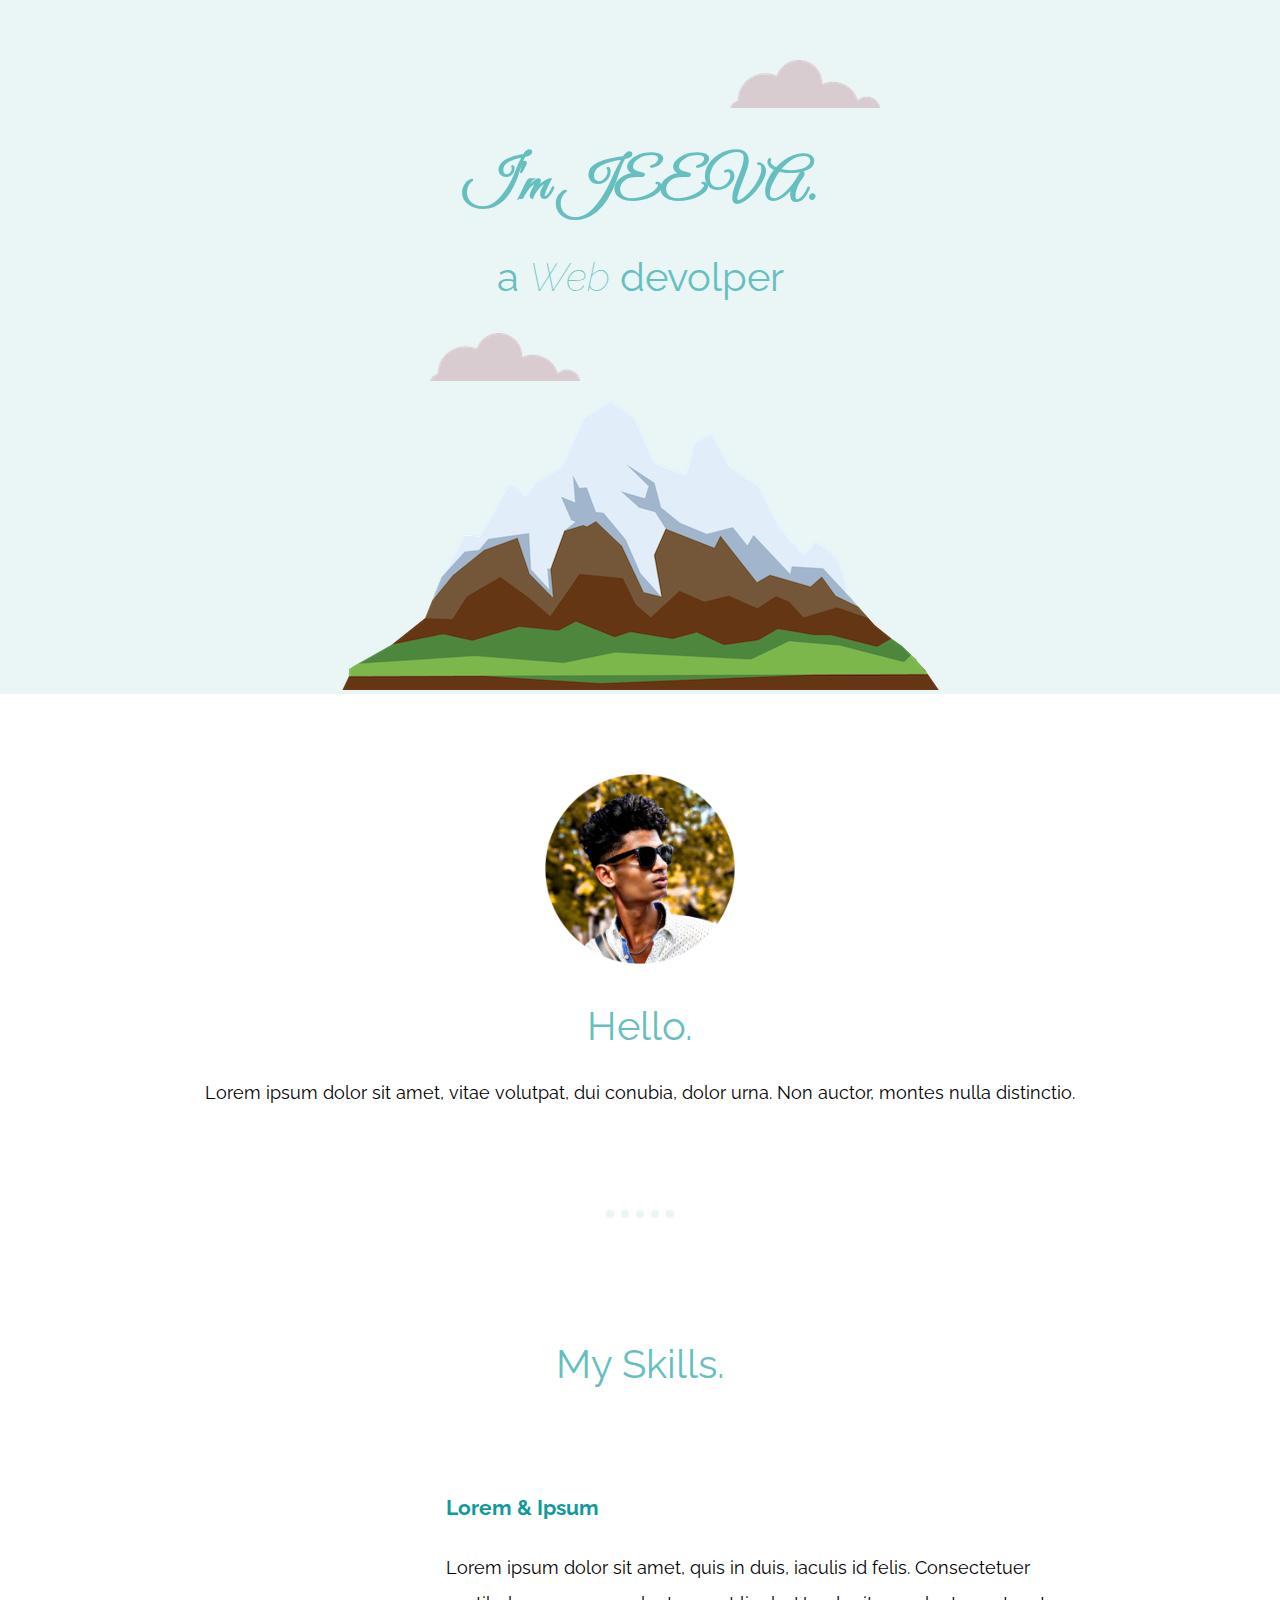
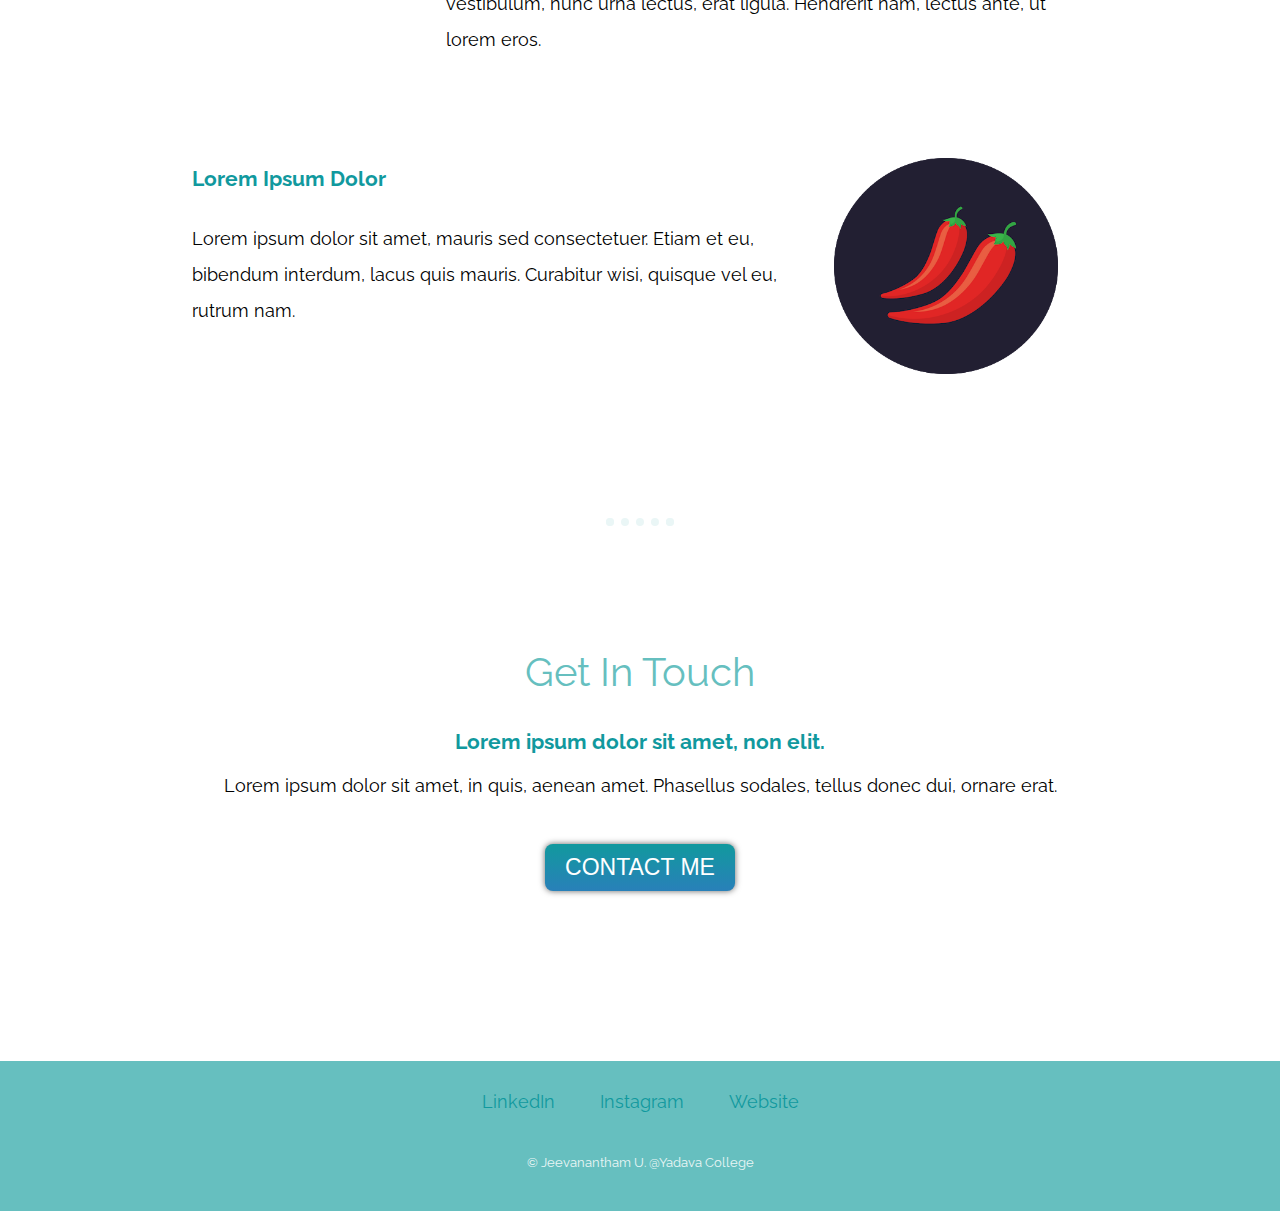
<file: index.html>
<!DOCTYPE html>
<html lang="en">
<head>
    <meta charset="UTF-8">
    <meta http-equiv="X-UA-Compatible" content="IE=edge">
    <meta name="viewport" content="width=device-width, initial-scale=1.0">
    <title>JEEVA❤</title>
    <link rel="preconnect" href="https://fonts.googleapis.com">
<link rel="preconnect" href="https://fonts.gstatic.com" crossorigin>
<link href="https://fonts.googleapis.com/css2?family=Great+Vibes&family=Raleway:wght@400&display=swap" rel="stylesheet">
    <link rel="stylesheet" href="css/styles.css">
    <link rel="icon" href="pics/favicon (1).ico">
</head>
<body>
   <div class="top-container">
    <img class="top-cloud" src="pics/cloud.png" alt="cloud">
    <h1>I'm JEEVA.</h1>
    <h2> a <span class="web">Web</span> devolper</h2>
    <img class="bottom-cloud" src="pics/cloud.png" alt="cloud">
    <img src="pics/mountain.png" alt="mountain">
   </div> 
    <div class="middle-container">
  <div class="profile">
    <img src="pics/jeeva.png" alt="profile" style="height: 190px;width:190px">
    <h2>Hello.</h2>
    <p>Lorem ipsum dolor sit amet, vitae volutpat, dui conubia, dolor urna. Non auctor, montes nulla distinctio.</p>
  </div>
  <hr>
  <div class="skills">
    <h2>My Skills.</h2>
    <div class="skill-row">
      <iframe src="https://giphy.com/embed/qgQUggAC3Pfv687qPC" width="480" height="360" frameBorder="0" class="giphy-embed" allowFullScreen></iframe><p><a href="https://giphy.com/gifs/dommespace-domme-space-programador-qgQUggAC3Pfv687qPC"></a></p>
      <h3>Lorem & Ipsum</h3>
      <p class="code-skill">Lorem ipsum dolor sit amet, quis in duis, iaculis id felis. Consectetuer vestibulum, nunc urna lectus, erat ligula. Hendrerit nam, lectus ante, ut lorem eros.</p>
    </div>
    <div class="skill-row">
      <img class="giphy-embed2" src="pics/chillies.png" alt="chillies">
      <h3>Lorem Ipsum Dolor</h3>
      <p>Lorem ipsum dolor sit amet, mauris sed consectetuer. Etiam et eu, bibendum interdum, lacus quis mauris. Curabitur wisi, quisque vel eu, rutrum nam.</p>
    </div>
  </div>
  <hr>
  <div class="contact-me">
    <h2>Get In Touch</h2>
    <h3>Lorem ipsum dolor sit amet, non elit.</h3>
    <p>Lorem ipsum dolor sit amet, in quis, aenean amet. Phasellus sodales, tellus donec dui, ornare erat.</p>
    <a class="btn" href="mailto:jeevanantham2k2@email.com">CONTACT ME</a>
  </div>
</div>
<div class="bottom-container">
  <a class="footer-link" href="https://www.linkedin.com/in/jeevanantham-p-869655213/">LinkedIn</a>
  <a class="footer-link" href="https://instagram.com/jeevanantham_u">Instagram</a>
  <a class="footer-link" href="https://www.appbrewery.co/">Website</a>
  <p>© Jeevanantham U. @Yadava College</p>
</div>
</body>
</html>
</file>
<file: css/styles.css>
body{
    margin:0;
    text-align: center;
    font-family: 'Raleway', sans-serif; 
    font-size: large;
}
.top-cloud{
    position: absolute;
    right: 400px;
    top: 60px;
}
.bottom-cloud{
    position: absolute;
    left: 430px;
}
.web{
    font-style: italic;
    font-weight:lighter;
}
h1{
    color: #66BFBF;
    font-family: 'Great Vibes', cursive;
    font-size: 3.5rem; 
    margin: 50px auto 0 auto;
}
h2{
    color: #66BFBF;
    font-size: 2.5rem;
    font-weight: normal;
}
h3,a{
    color: #11999E;
}
.top-container{
    background-color:#EAF6F6;
    position: relative;
    padding: 100px 0 0 0;
}
.skill-row{
    width:80%;
    margin:100px auto;
    text-align: left;
    line-height: 2;
}
.giphy-embed{
    width: 25%;
    height: 50%;
    float: left;
    margin-right: 30px;
}
.giphy-embed2{
    width: 25%;
    height: 50%;
    float: right;
    margin-right: 30px;
}

hr{
    border: dotted 8px #EAF6F6;
   width:4%;
   border-bottom: 0;
}
.btn {
    background: #11999E;
    background-image: -webkit-linear-gradient(top, #11999E, #2980b9);
    background-image: -moz-linear-gradient(top, #11999E, #2980b9);
    background-image: -ms-linear-gradient(top, #11999E, #2980b9);
    background-image: -o-linear-gradient(top, #11999E, #2980b9);
    background-image: linear-gradient(to bottom, #11999E, #2980b9);
    -webkit-border-radius: 8;
    -moz-border-radius: 8;
    border-radius: 8px;
    -webkit-box-shadow: 0px 0px 6px #666666;
    -moz-box-shadow: 0px 0px 6px #666666;
    box-shadow: 0px 0px 6px #666666;
    font-family: Arial;
    color: #ffffff;
    font-size: 23px;
    padding: 10px 20px 10px 20px;
    text-decoration: none;
    display: inline-block;
    margin:30px auto 90px;
  }
  
  .btn:hover {
    background: #3cb0fd;
    background-image: -webkit-linear-gradient(top, #3cb0fd, #3498db);
    background-image: -moz-linear-gradient(top, #3cb0fd, #3498db);
    background-image: -ms-linear-gradient(top, #3cb0fd, #3498db);
    background-image: -o-linear-gradient(top, #3cb0fd, #3498db);
    background-image: linear-gradient(to bottom, #3cb0fd, #3498db);
    text-decoration: none;
  }
  .bottom-container{
    height: 150px;
    background-color: #66BFBF;
  }
  .bottom-container p{
    color: #EAF6F6;
    font-size: small;
  }
  .bottom-container a{
    display: inline-block;
    padding: 30px 20px;
    text-decoration: none;
  }
  .profile,.skills{
   padding: 80px;
  }
  .contact-me{
    padding: 80px;
  }
  @media(max-width:992px) {

    .code-skill{
        clear: left;
    }
    .hi-1{
         clear: left;
    }
    .giphy-embed{
        margin: 0 35% ;
    }
    .hi{
     clear: right;  
    }
    .giphy-embed2{
        margin: 0 37% ;
    }

  }
</file>
